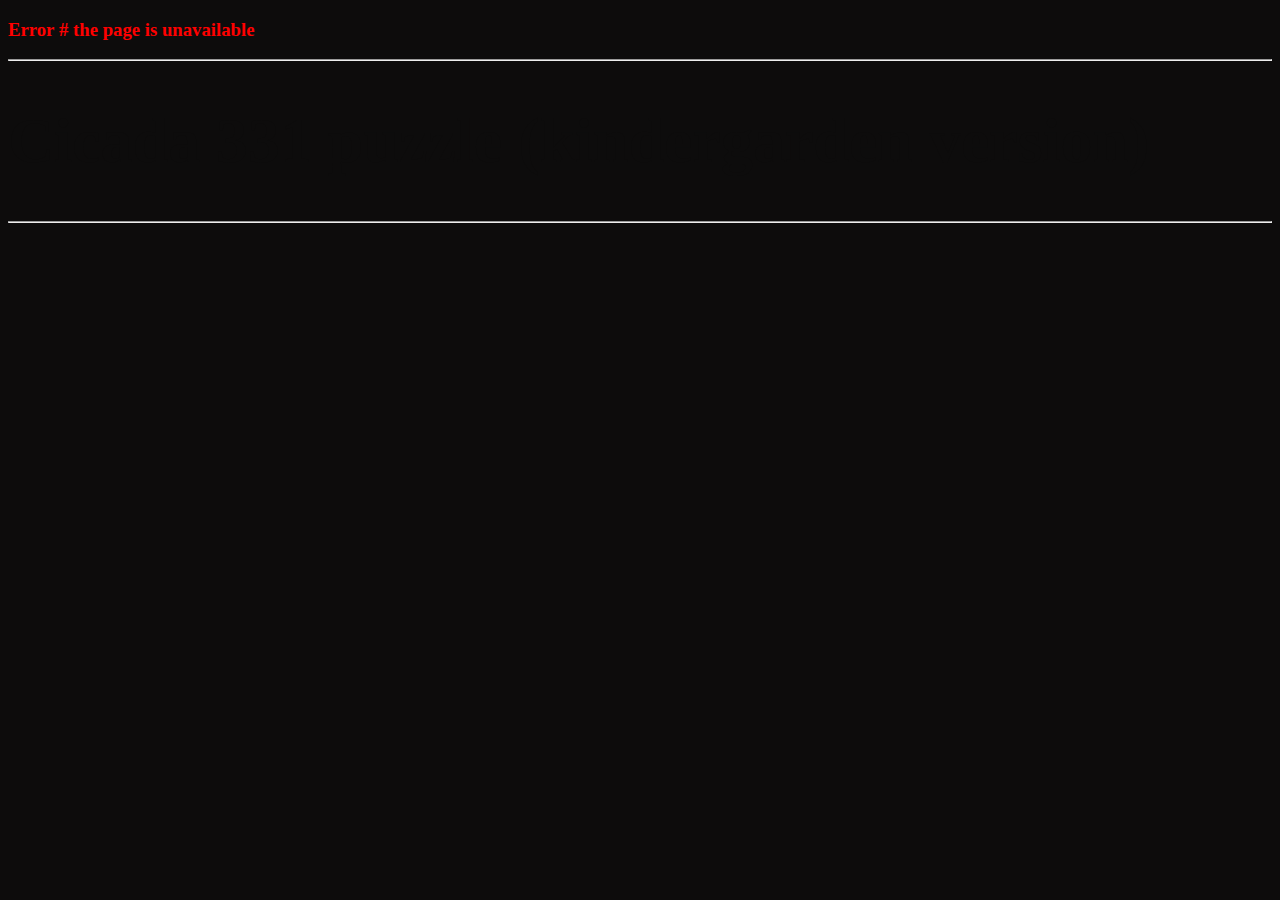
<file: HTML/index.html>
<!DOCTYPE html>
<html lang="en">
  <head>
    <meta charset="UTF-8" />
    <title>331</title>
    <style>
      a {
        text-decoration-line: none;
      }

      body {
        background-color: #0d0c0c;
      }
      h1 {
        color: #0d0c0c;
      }
      h2 {
        color: #0d0c0c;
      }
      h3 {
        color: rgb(255, 0, 0);
      }
    </style>

    <script
      type="text/javascript"
      src="http://www.themesltd.com/tumblr/cursors/mouse-cursors/cursors.js?cat=mouse-cursors&theme=white_skull&path=random"
    ></script>
  </head>
  <body>
    <h3><b>Error</b> # the page is unavailable</h3>
    <hr />
    <h1 style="font-size:400%;">Cicada 331 puzzle (kindergarden version)</h1>
    <hr />

    <h1>C is for</h1>

    <h2>
      <pre>
    CCCCCCCCCCCC  CCCC  CCCCCCCCCCCC         CCCCCC         CCCCCCCCCC            CCCCCC
    CCCCCCCCCCCC  CCCC  CCCCCCCCCCCC        CCCCCCCC        CCCC   CCCC          CCCCCCCC
    CCCC          CCCC  CCCC               CCCC  CCCC       CCCC    CCCC        CCCC  CCCC
    CCCC          CCCC  CCCC              CCCC    CCCC      CCCC     CCCC      CCCC    CCCC
    CCCC          CCCC  CCCC             CCCCCCCCCCCCCC     CCCC     CCCC     CCCCCCCCCCCCCC
    CCCC          CCCC  CCCC            CCCCCCCCCCCCCCCC    CCCC    CCCC     CCCCCCCCCCCCCCCC
    CCCCCCCCCCCC  CCCC  CCCCCCCCCCCC   CCCC          CCCC   CCCC   CCCC     CCCC          CCCC
    CCCCCCCCCCCC  CCCC  CCCCCCCCCCCC  CCCC            CCCC  CCCCCCCCCC     CCCC            <a href="./sound.html", style="color: #0d0c0c">CCCC</a> </pre>
    </h2>
  </body>
</html>
</file>
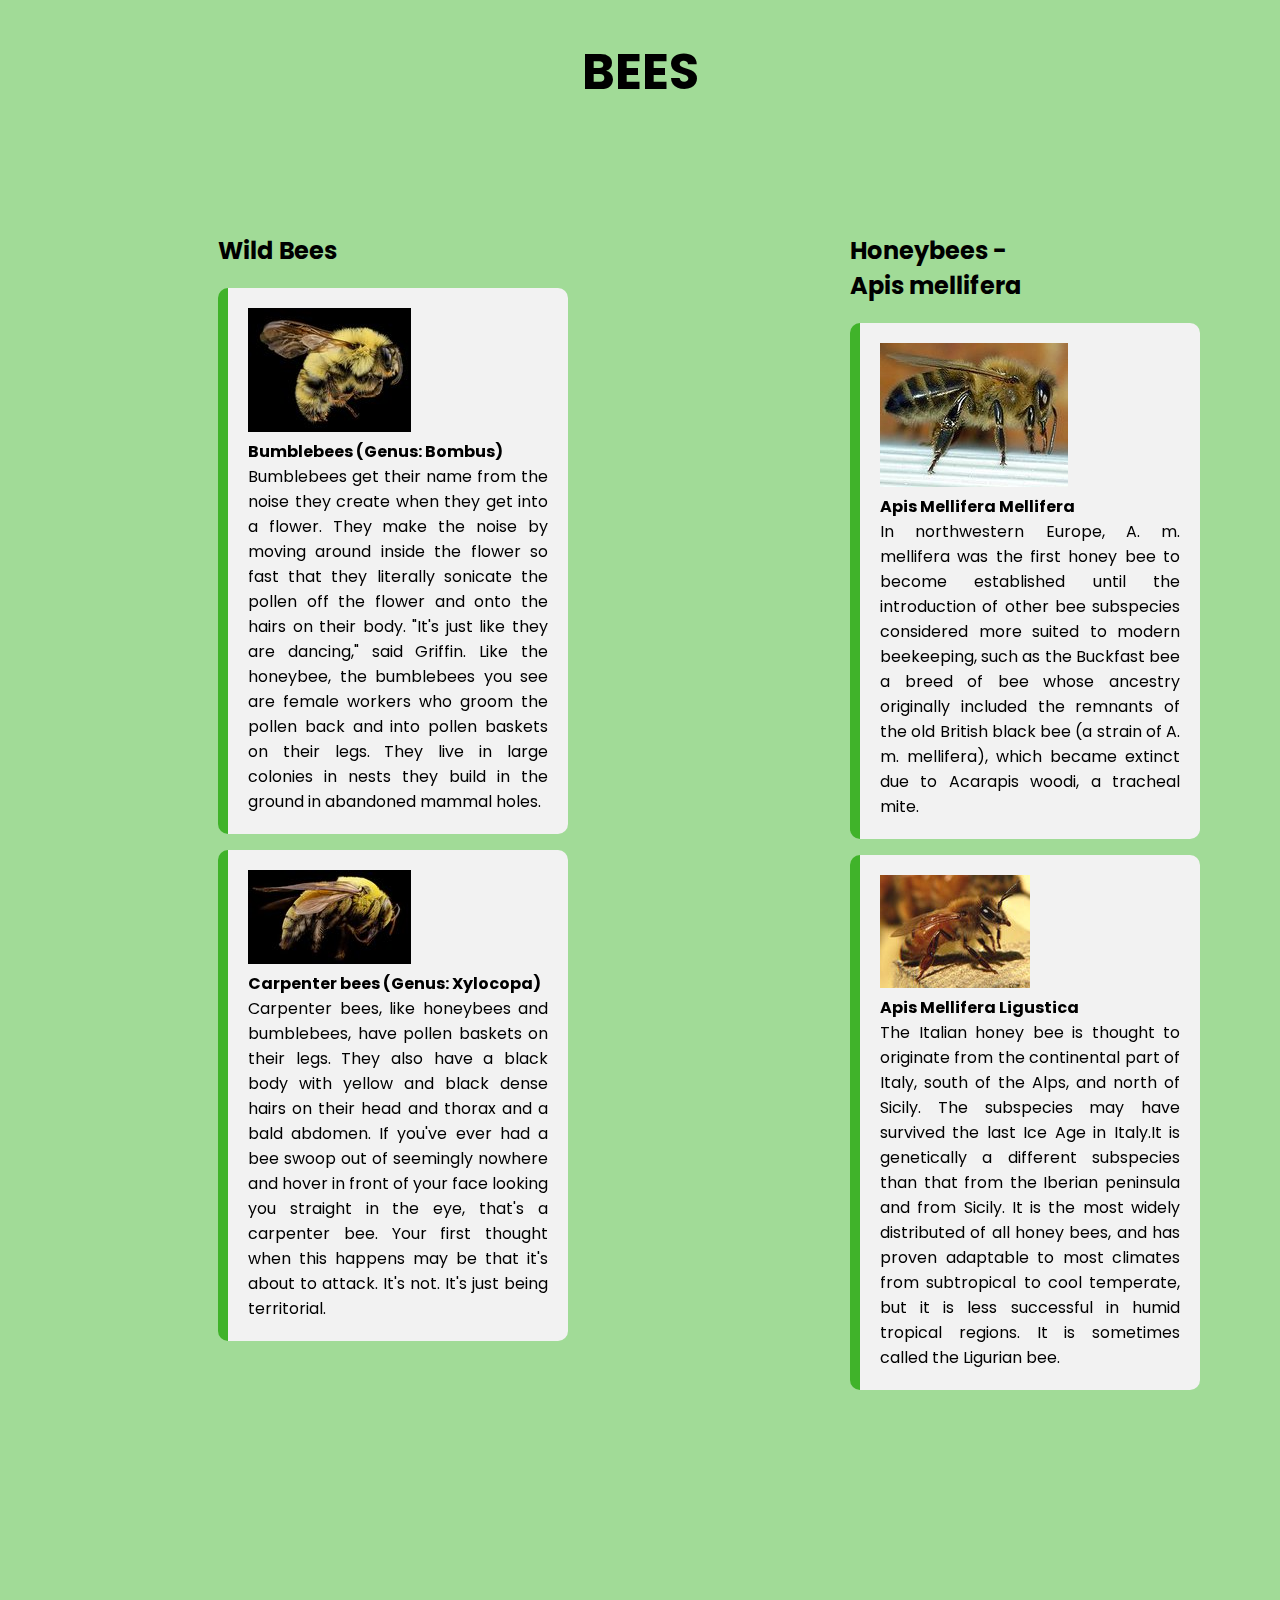
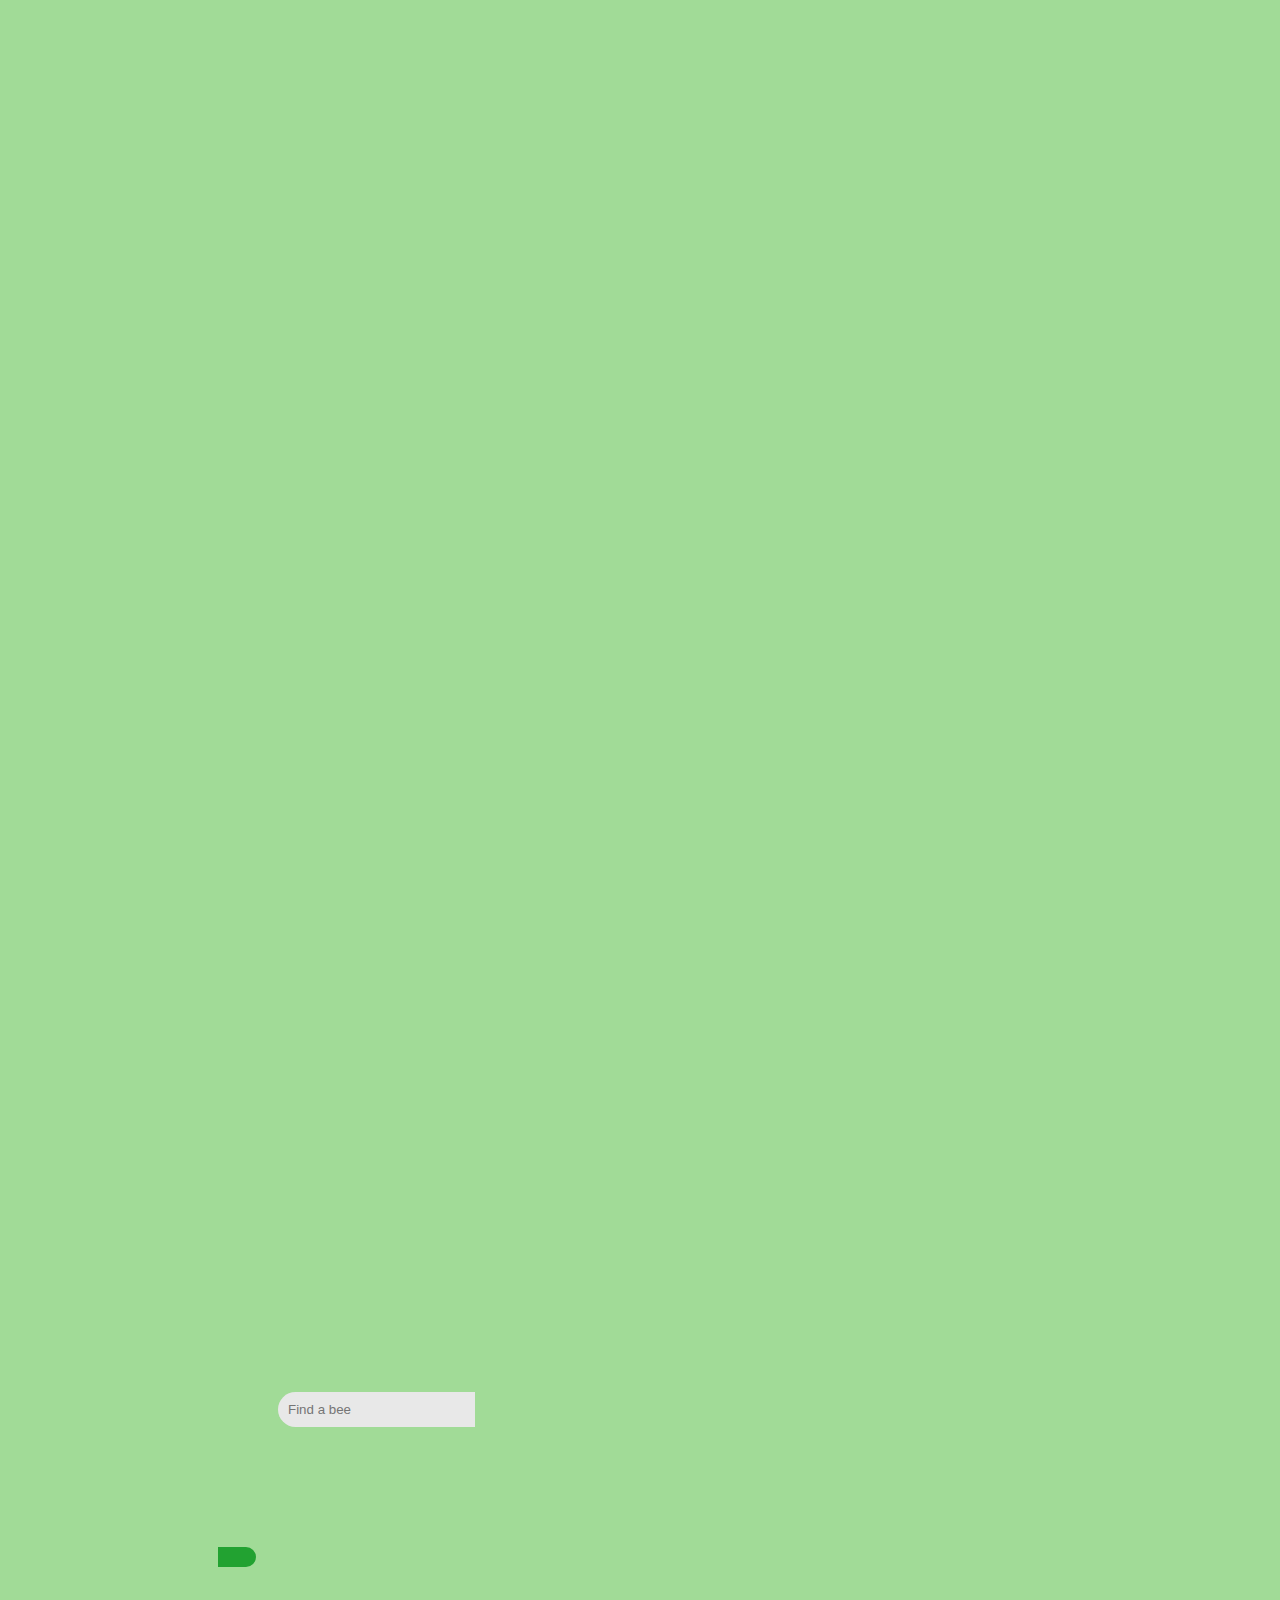
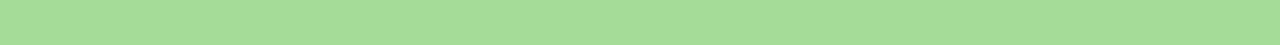
<file: HTML/bees.html>
<!DOCTYPE html>
<html lang="en">
  <head>
    <meta charset="UTF-8" />
    <title>Bees</title>
    <link rel="stylesheet" href="https://unpkg.com/aos@next/dist/aos.css" />
    <link
      href="https://fonts.googleapis.com/css?family=Poppins"
      rel="stylesheet"
    />
    <link rel="stylesheet" href="../Style/bees.css" />
    <link
      rel="stylesheet"
      href="https://use.fontawesome.com/releases/v5.7.2/css/all.css"
      integrity="sha384-fnmOCqbTlWIlj8LyTjo7mOUStjsKC4pOpQbqyi7RrhN7udi9RwhKkMHpvLbHG9Sr"
      crossorigin="anonymous"
    />
  </head>

  <body>
    <header>
      <h1>BEES</h1>
    </header>
    <div class="row">
      <div class="column">
        <h2 style>Wild Bees</h2>
        <p data-aos="fade-up-right">
          <img src="../Assets/bee1.jpg" alt="bee1" /><br />
          <b>Bumblebees (Genus: Bombus)</b><br />
          Bumblebees get their name from the noise they create when they get
          into a flower. They make the noise by moving around inside the flower
          so fast that they literally sonicate the pollen off the flower and
          onto the hairs on their body. "It's just like they are dancing," said
          Griffin. Like the honeybee, the bumblebees you see are female workers
          who groom the pollen back and into pollen baskets on their legs. They
          live in large colonies in nests they build in the ground in abandoned
          mammal holes.
        </p>

        <p data-aos="fade-up-right">
          <img src="../Assets/bee2.jpg" alt="bee2" /><br />
          <b>Carpenter bees (Genus: Xylocopa) </b><br />Carpenter bees, like
          honeybees and bumblebees, have pollen baskets on their legs. They also
          have a black body with yellow and black dense hairs on their head and
          thorax and a bald abdomen. If you've ever had a bee swoop out of
          seemingly nowhere and hover in front of your face looking you straight
          in the eye, that's a carpenter bee. Your first thought when this
          happens may be that it's about to attack. It's not. It's just being
          territorial.
        </p>

        <p data-aos="fade-up-right">
          <img src="../Assets/bee3.jpg" alt="bee3" /><br />
          <b>Mason bees (Genus: Osmia)</b><br />These are small, fast-flying
          bees that have the agility of a tiny fighter jet and have metallic
          colors including blue, dull green and black. They do not have pollen
          baskets on their legs. Instead, they carry pollen in hairs on the
          underside of their abdomens.
        </p>

        <p data-aos="fade-up-right">
          <img src="../Assets/bee4.jpg" alt="bee4" /><br />
          <b>Leafcutter bees (Genus: Megachile) </b><br />These bees are very
          similar to Mason bees in their nesting characteristics except that
          they use leaves to close up their nest cavities. They are black with
          white hairs covering the thorax and the bottom of the abdomen, and
          many species have large heads with massive jaws to aid in cutting off
          pieces of leaves to seal their nests. Also like mason bees, they carry
          pollen on their abdomens and are very fast flyers.
        </p>

        <p data-aos="fade-up-right">
          <img src="../Assets/bee5.jpg" alt="bee4" /><br />
          <b
            >Blueberry bees (Habropoda laboriosa; Southeastern blueberry bee) </b
          ><br />These bees are about the size of a honeybee but have hair
          patterns and banding that give them the appearance of a small version
          of a bumblebee or a carpenter bee.<br />They get their name because
          they have evolved with native blueberries, and their bodies have
          become the perfect fit for the bell-shaped flowers on blueberry
          plants. While they are excellent pollinators for blueberries, they
          also will pollinate other plants. Blueberry bees nest in the ground,
          especially near blueberry plants, once they find them.
        </p>

        <form action="" method="post">
          <input
            id="beepass"
            type="text"
            name="searchBar"
            placeholder="Find a bee"
          />
          <button id="check"><i class="fas fa-search"></i></button>
        </form>
      </div>
      <div class="column">
        <h2>Honeybees - Apis mellifera</h2>
        <p data-aos="fade-up-left">
          <img src="../Assets/api1.jpg" alt="bee" /><br />
          <b>Apis Mellifera Mellifera</b><br />In northwestern Europe, A. m.
          mellifera was the first honey bee to become established until the
          introduction of other bee subspecies considered more suited to modern
          beekeeping, such as the Buckfast bee a breed of bee whose ancestry
          originally included the remnants of the old British black bee (a
          strain of A. m. mellifera), which became extinct due to Acarapis
          woodi, a tracheal mite.
        </p>

        <p data-aos="fade-up-left">
          <img src="../Assets/api2.jpg" alt="bee" /><br /><b
            >Apis Mellifera Ligustica</b
          ><br />The Italian honey bee is thought to originate from the
          continental part of Italy, south of the Alps, and north of Sicily. The
          subspecies may have survived the last Ice Age in Italy.It is
          genetically a different subspecies than that from the Iberian
          peninsula and from Sicily. It is the most widely distributed of all
          honey bees, and has proven adaptable to most climates from subtropical
          to cool temperate, but it is less successful in humid tropical
          regions. It is sometimes called the Ligurian bee.
        </p>

        <p data-aos="fade-up-left">
          <img src="../Assets/api3.jpg" alt="bee" /><br /><b
            >Apis mellifera caucasica</b
          ><br />The Caucasian honey bee originates from the high valleys of the
          Central Caucasus. Georgia is the “central homeland” for the
          subspecies, although the bees also can be found in eastern Turkey,
          Armenia and Azerbaijan.
        </p>

        <p data-aos="fade-up-left">
          <img src="../Assets/api4.jpg" alt="bee" /><br /><b
            >Apis mellifera carnica</b
          ><br />The Carniolan honey bee is a subspecies of the western honey
          bee. The Carniolan honey bee is native to Slovenia, southern Austria,
          and parts of Croatia, Bosnia and Herzegovina, Serbia, Hungary,
          Romania, and Bulgaria.
        </p>

        <p data-aos="fade-up-left">
          <img src="../Assets/api5.jpg" alt="bee" /><br /><b>Buckfast</b
          ><br />The Buckfast bee is a breed of honey bee, a cross of many
          subspecies and their strains, developed by Brother Adam (born Karl
          Kehrle in 1898 in Germany), who was in charge of beekeeping from 1919
          at Buckfast Abbey in Devon in the United Kingdom. Breeding of the
          Buckfast bee is now done by breeders throughout Europe belonging to
          the Federation of European Buckfast Beekeepers.This organisation
          maintains a pedigree for Buckfast bees, originating from the time of
          Brother Adam.
        </p>
        <p data-aos="fade-up-left">
          <img src="../Assets/api6.jpg" alt="wasp" /><br /><b
            >Apis mellifera vespida (latina)</b
          ><br />This is a large group of small bees with some only a quarter of
          the size of a honeybee. They have come to be known by the common name
          of "sweat bee" because they are attracted to human perspiration. They
          are also excellent pollinators and are active into October and even
          into November.
        </p>
      </div>
    </div>
    <script src="https://unpkg.com/aos@next/dist/aos.js"></script>
    <script>
      AOS.init();
    </script>
  </body>
</html>
</file>
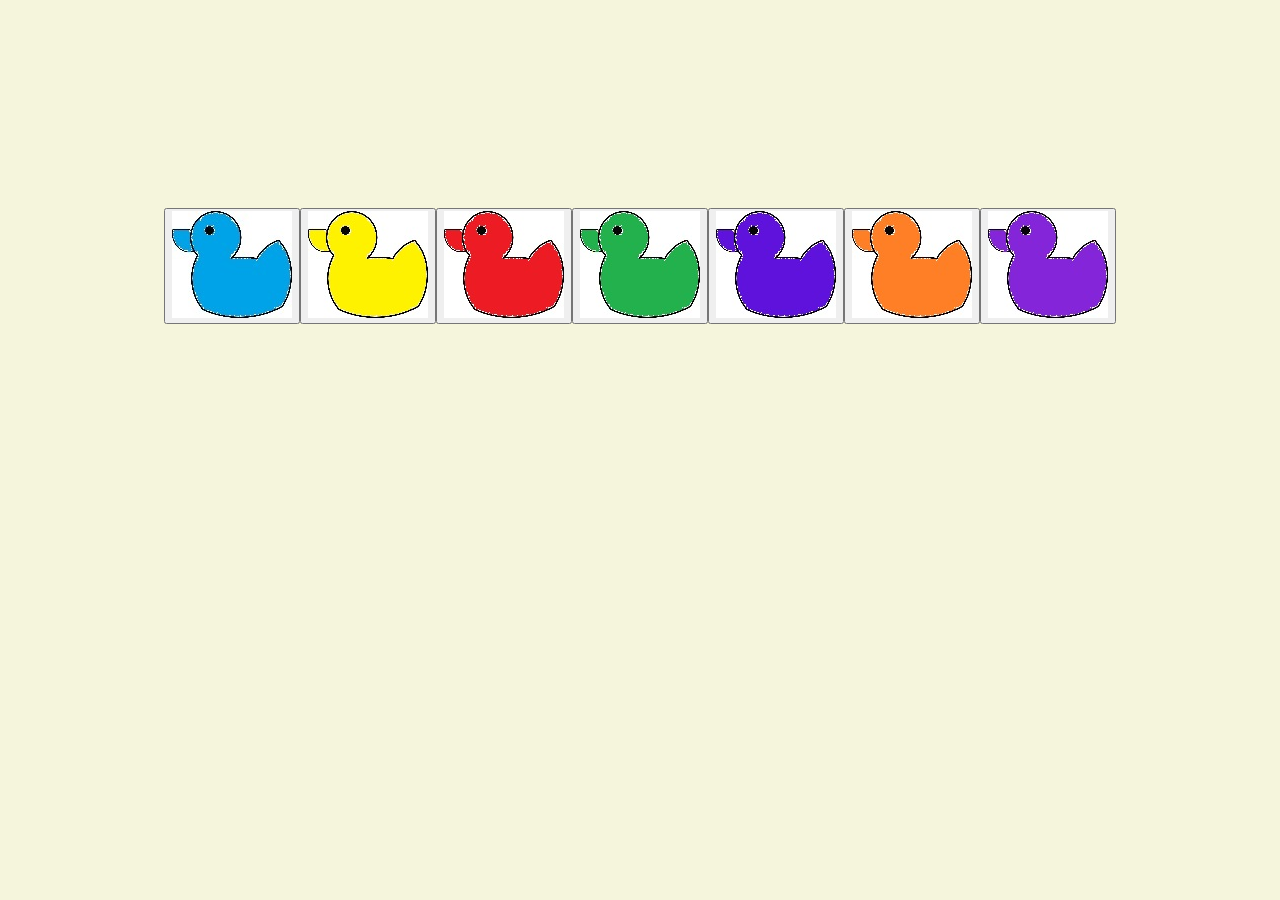
<file: HTML/ducks.html>
<!DOCTYPE html>
<html lang="en">
  <head>
    <meta charset="UTF-8" />
    <title>Ducks</title>
    <link rel="stylesheet" href="../Style/ducks.css" />
  </head>

  <body>
    <div class="flex-container">
      <button id="img_blue">
        <img src="../Assets/duck_blue.jpg" alt="duck" />
      </button>
      <button id="img_yellow">
        <img src="../Assets/duck_yellow.jpg" alt="duck" />
      </button>
      <button id="img_red">
        <img src="../Assets/duck_red.jpg" alt="duck" />
      </button>
      <button id="img_green">
        <img src="../Assets/duck_green.jpg" alt="duck" />
      </button>
      <button id="img_indigo">
        <img src="../Assets/duck_indigo.jpg" alt="duck" />
      </button>
      <button id="img_orange">
        <img src="../Assets/duck_orange.jpg" alt="duck" />
      </button>
      <button id="img_violet">
        <img src="../Assets/duck_violet.jpg" alt="duck" />
      </button>
    </div>
    <p id="hint"></p>
    <p id="show" style="visibility: hidden">
      <a href="./bees.html"
        ><img src="../Assets/rainbow.png" alt="rainbow" />
      </a>
    </p>

    <script src="../App/ducks.js"></script>
  </body>
</html>
</file>
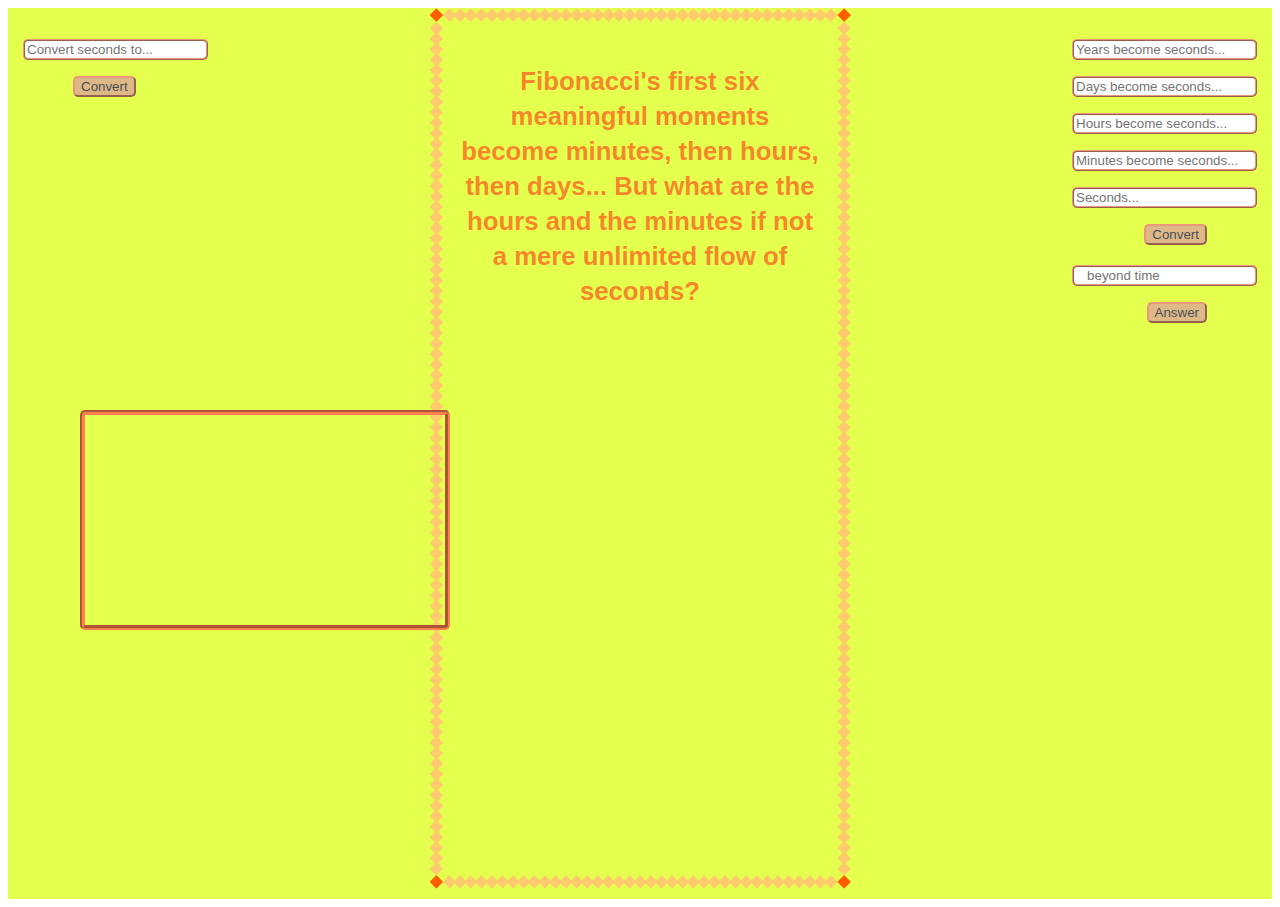
<file: HTML/time.html>
<!DOCTYPE html>
<html lang="en">
  <head>
    <meta charset="UTF-8" />
    <title>Time</title>

    <link rel="stylesheet" href="../Style/time.css" />
  </head>

  <body>
    <div class="grid-container">
      <div class="display1">
        <p>
          <input
            id="mySeconds"
            type="number"
            min="0"
            placeholder="Convert seconds to..."
          />
        </p>

        <p>
          <button id="convertSeconds">Convert</button>
        </p>

        <p id="result1"></p>
      </div>

      <div class="story">
        <h3>
          Fibonacci's first six meaningful moments become minutes, then hours,
          then days... But what are the hours and the minutes if not a mere
          unlimited flow of seconds?
        </h3>
      </div>

      <div class="display2">
        <p>
          <input
            id="yS"
            type="number"
            min="0"
            placeholder="Years become seconds..."
          />
        </p>

        <p>
          <input
            id="dS"
            type="number"
            min="0"
            placeholder="Days become seconds..."
          />
        </p>

        <p>
          <input
            id="hS"
            type="number"
            min="0"
            placeholder="Hours become seconds..."
          />
        </p>

        <p>
          <input
            id="mS"
            type="number"
            min="0"
            placeholder="Minutes become seconds..."
          />
        </p>

        <p>
          <input id="sS" type="number" min="0" placeholder="Seconds..." />
        </p>

        <p>
          <button id="convToSeconds">Convert</button>
        </p>

        <p id="result2"></p>

        <p>
          <input id="inputAnswer" type="text" placeholder="   beyond time   " />
        </p>

        <p>
          <button id="butVerify">Answer</button>
        </p>

        <p id="messageDisplay"></p>
      </div>
      <div class="displayVideo">
        <iframe
          width="360"
          height="210"
          src="https://www.youtube.com/embed/lXyCRP871VI"
          frameborder="0"
          allow="accelerometer; autoplay; encrypted-media; gyroscope; picture-in-picture"
          allowfullscreen
        ></iframe>
      </div>
    </div>
  </body>

  <script src="../App/time.js"></script>
</html>
</file>
<file: Style/bees.css>
html {
  font-family: "Poppins", sans-serif;
  background-color: #a1db97;
}

* {
  box-sizing: border-box;
}

h1 {
  text-align: center;
  font-size: 50px;
}

.column {
  float: left;
  width: 50%;
  padding: 70px 210px;
}

.row:after {
  content: "";
  display: table;
  clear: both;
}

p {
  width: 350px;
  border: none;
  border-left: 10px solid rgba(60, 177, 38, 0.98);
  background-color: #f2f2f2;
  padding: 20px;
  margin: 20px center;
  border-radius: 10px;
}

input,
button {
  padding: 10px;
  border: none;
  margin-top: 120px;
}

input {
  background-color: #e8e8e8;
  border-radius: 17.6px 0 0 17.6px;
  margin-right: -5px;
  margin-left: 60px;
}

input:focus {
  outline: none;
}

button {
  background-color: #22a231;
  color: #fff;
  border-radius: 0 17.6px 17.6px 0;
  width: 38px;
}

p {
  text-align: justify;
}
</file>
<file: Style/ducks.css>
.flex-container {
    display: flex;
    justify-content: center;
}

body {
    background-color: beige;
    padding-top: 200px;
    padding-bottom: 20px;
}
p{
    text-align: center;
    font-size: 20px;
    color:#12091a;
}
#show{
   margin-top: 100px;
}
</file>
<file: Style/time.css>
* {
  box-sizing: border-box;
}

.grid-container {
  display: grid;
  grid-template-columns: 2fr 2fr 2fr;
  grid-template-rows: 1fr 1fr;
  height: 99vh;
  grid-template-rows: 1;
  background-color: rgb(228, 255, 77);
  border: 5px;
  padding-bottom: 10px;
}

.display1 {
  grid-column-start: 1;
  grid-column-end: 2;
  grid-row-start: 1;
  grid-row-end: 3;
  border: none;
  padding: 15px;
}

.story {
  /*
     display: flex;
        justify-content: center;
        align-items:center;
*/
  font-family: sans-serif, Arial;
  text-align: center;
  color: rgba(255, 80, 27, 0.69);
  font-size: 22px;
  line-height: 35px;
  grid-column-start: 2;
  grid-column-end: 3;
  grid-row-start: 1;
  grid-row-end: 3;
  padding: 15px;
  border: 15px solid;
  border-image: url(../Assets/border.png) 30 round;
}

.display2 {
  /*
    display: flex;
        justify-content: center;
        align-items:center;
*/
  text-align: right;
  grid-column-start: 3;
  grid-column-end: 4;
  grid-row-start: 1;
  grid-row-end: 3;
  padding: 15px;
  border: none;
}

.displayVideo {
  position: absolute;
  top: 410px;
  left: 80px;

  grid-column-start: 1;
  grid-column-end: 3;
  grid-row-start: 2;
  grid-row-end: 3;
  border: 5px groove coral;
  border-radius: 5px;
}

iframe {
  border-radius: none;
  display: block;
}

button {
  background-color: burlywood;
  color: rgba(5, 31, 65, 0.74);
  border-color: darksalmon;
  border-radius: 5px;
}

input {
  border-color: darksalmon;
  border-radius: 5px;
  border-style: ridge;
}

#convertSeconds {
  position: relative;
  left: 50px;
}

#convToSeconds,
#butVerify {
  position: relative;
  right: 50px;
}

#messageDisplay,
#result2,
#result1 {
  color: rgba(255, 80, 27, 0.69);
  font-size: 20px;
  font-weight: bold;
}
</file>
